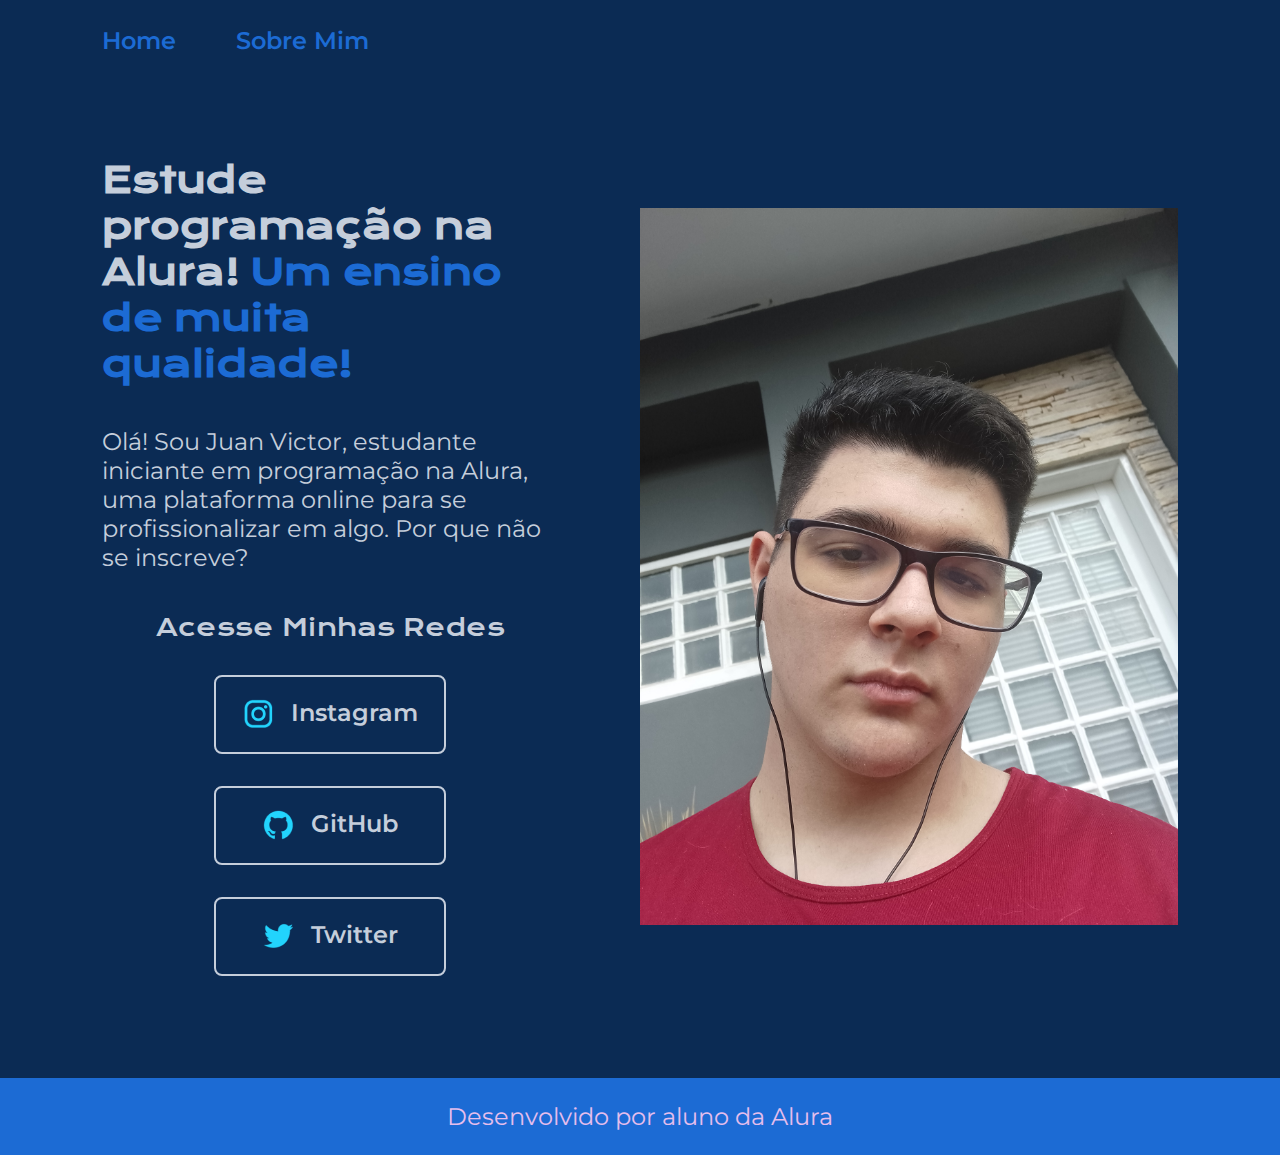
<file: Portifólio/index.html>
<!DOCTYPE html>
<html lang="pt-br">
<head>
    <meta charset="UTF-8">
    <meta http-equiv="X-UA-Compatible" content="IE=edge">
    <meta name="viewport" content="width=device-width, initial-scale=1.0">
    <title>Portfolio</title>
    <link rel="stylesheet" href="styles/style.css"> 
</head>
<body>
    <header class="Cabecalho">
        <nav class="Cabecalho__Menu">
            <a class="Cabecalho__Menu__link" href="index.html">Home</a>
            <a class="Cabecalho__Menu__link" href="about.html">Sobre Mim</a>
        </nav>
    </header>
    <main class="Apresentacao">
        <section class="Apresentacao__conteudo">
            <h1 class="Apresentacao__conteudo__titulo">Estude programação na Alura! <strong class="Titulo-Destaque">Um ensino de muita qualidade!</strong></h1>
            <p class="Apresentacao__conteudo__paragrafo">Olá! Sou Juan Victor, estudante iniciante em programação na Alura, uma plataforma online para se profissionalizar em algo. Por que não se inscreve?</p>
            <div class="Apresentacao__links">
                <h2 class="Apresentacao__links__subtitulo">Acesse Minhas Redes</h2>
            <a class="Apresentacao__links__estilo" href="https://instagram.com/sungooos"><img src="assets/instagram.png" alt="Imagem instagram">Instagram</a>
            <a class="Apresentacao__links__estilo" href="https://github.com/Sungooss/" ><img src="assets/github.png" alt="Imagem github">GitHub</a>
            <a class="Apresentacao__links__estilo" href="https://twitter.com/Bah_nej"><img src="assets/twitter.png" alt="Imagem twitter">Twitter</a>
            
            
        </div>
    </section>
        <img class="Apresentacao__Imagem" src="assets/MinhaFoto.jpg" alt="Foto de Juan Victor Gardinalli">
    </main>
    <footer class="rodape">
        <p>
            Desenvolvido por aluno da Alura
        </p>
    </footer>
</body>
</html>
</file>
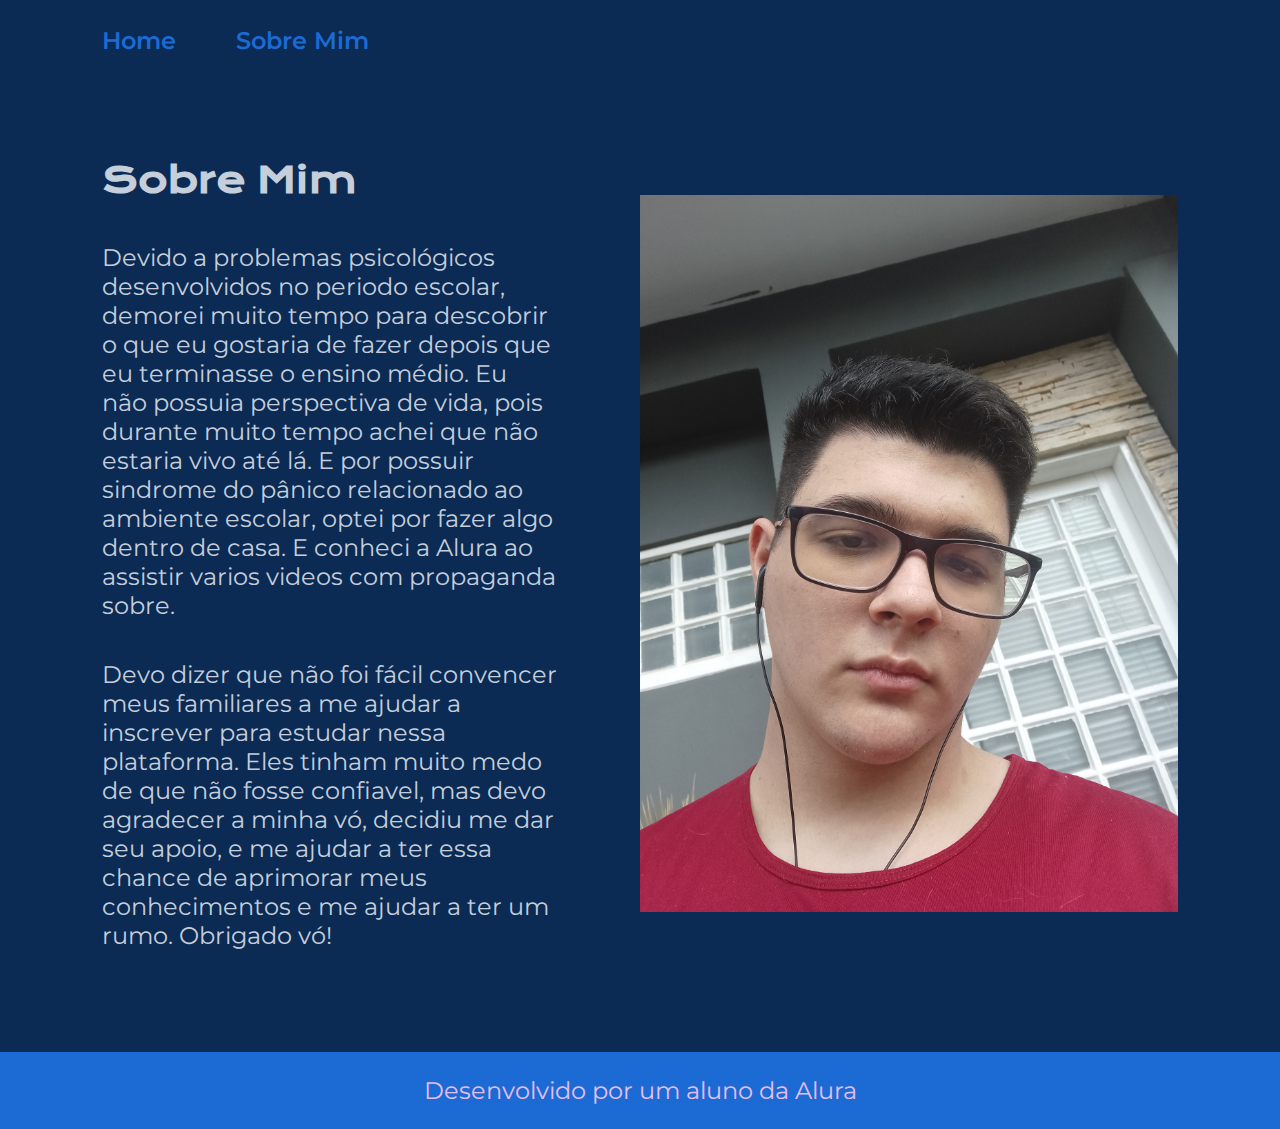
<file: Portifólio/about.html>
<!DOCTYPE html>
<html lang="pt-br">
<head>
    <meta charset="UTF-8">
    <meta http-equiv="X-UA-Compatible" content="IE=edge">
    <meta name="viewport" content="width=device-width, initial-scale=1.0">
    <title>Sobre Mim</title>
    <link rel="stylesheet" href="styles/style.css">
</head>
<body>
    <header class="Cabecalho">
        <nav class="Cabecalho__Menu">
            <a class="Cabecalho__Menu__link" href="index.html">Home</a>
            <a class="Cabecalho__Menu__link" href="about.html">Sobre Mim</a>
        </nav>
    </header>
    <main class="Apresentacao">
<section class="Apresentacao__conteudo">
<h1 class="Apresentacao__conteudo__titulo">Sobre Mim</h1>
<p class="Apresentacao__conteudo__paragrafo">Devido a problemas psicológicos desenvolvidos no periodo escolar, demorei muito tempo para descobrir o que eu gostaria de fazer depois que eu terminasse o ensino médio. Eu não possuia perspectiva de vida, pois durante muito tempo achei que não estaria vivo até lá. E por possuir sindrome do pânico relacionado ao ambiente escolar, optei por fazer algo dentro de casa. E conheci a Alura ao assistir varios videos com propaganda sobre.</p>
<p class="Apresentacao__conteudo__paragrafo">Devo dizer que não foi fácil convencer meus familiares a me ajudar a inscrever para estudar nessa plataforma. Eles tinham muito medo de que não fosse confiavel, mas devo agradecer a minha vó, decidiu me dar seu apoio, e me ajudar a ter essa chance de aprimorar meus conhecimentos e me ajudar a ter um rumo. Obrigado vó!</p>
</section>
<img class="Apresentacao__Imagem" src="assets/MinhaFoto.jpg" alt="Foto de Juan Victor Gardinalli">
    </main>
    <footer class="rodape">
       <p>
        Desenvolvido por um aluno da Alura
       </p> 
    </footer>
</body>
</html>
</file>
<file: Portifólio/styles/style.css>
@import url('https://fonts.googleapis.com/css2?family=Krona+One&family=Montserrat:wght@400;600&display=swap');

:root{
    --cor-primaria: #0B2B54;
    --cor-secundaria: #C5CEDB;
    --cor-terciaria: #1C6BD4;
}
*{
    margin: 0;
    padding: 0;
}

body {
    box-sizing: border-box;
    background-color: var(--cor-primaria);
color: var(--cor-secundaria);
}
.Cabecalho{
    padding: 2% 0 0 8%;
}

.Cabecalho__Menu{
    display: flex;
    gap: 60px;
}
.Cabecalho__Menu__link{
    font-family: 'Montserrat', sans-serif;
    font-weight: 600;
    font-size: 1.5rem;
    text-align: center;
    color: var(--cor-terciaria);
    text-decoration: none;
}
.Apresentacao{
    padding: 8%;
     display: flex;
     align-items: center;
     justify-content: space-between;
     gap: 82px;
 }
.Apresentacao__conteudo{
    width: 50%;
    display: flex;
    flex-direction: column;
    gap: 40px;
}
.Apresentacao__conteudo__titulo{
    font-size: 2.25rem;
    font-family: 'Krona One', sans-serif;
}
.Titulo-Destaque{
    color: var(--cor-terciaria);
}

.Apresentacao__conteudo__paragrafo{
    font-size: 1.5rem;
    font-family: 'Montserrat', sans-serif;
}
.Apresentacao__links{
    display: flex;
    justify-content: space-between;
    flex-direction: column;
    align-items: center;
    gap: 32px;
}
.Apresentacao__links__subtitulo{
    font-family: 'Krona One', sans-serif;
    font-weight: 400;
    font-size: 1.5rem;
}

.Apresentacao__links__estilo{
    display: flex;
    justify-content: center;
    gap: 16px;
    border: 2px solid var(--cor-secundaria);
    width: 50%;
    text-align: center;
    border-radius: 8px;
    font-size: 1.5rem;
    color: var(--cor-secundaria);
    padding-top: 21.5px;
    padding-bottom: 21.5px;
    font-family: 'Montserrat', sans-serif;
    font-weight: 600;
    text-decoration: none;
}
.Apresentacao__links__estilo:hover{
    background-color: rgb(13, 9, 240);
}

.rodape{
    color: #E5BEEC;
    background-color: var(--cor-terciaria);
    padding: 24px;
    font-family: 'Montserrat', sans-serif;
    font-size: 1.5rem;
    font-weight: 400;
    display: flex;
    justify-content: center;
    text-align: center;
}
.Apresentacao__Imagem{
    width: 50%;
}
@media (max-width: 1200px){
    .Cabecalho{
        padding: 10%;
    }
    .Cabecalho__Menu{
        justify-content: center;
    }

    
    .Apresentacao{
        flex-direction: column-reverse;
        padding: 5% 
    }

    .Apresentacao__conteudo{
        width: auto;
    }
}
</file>
